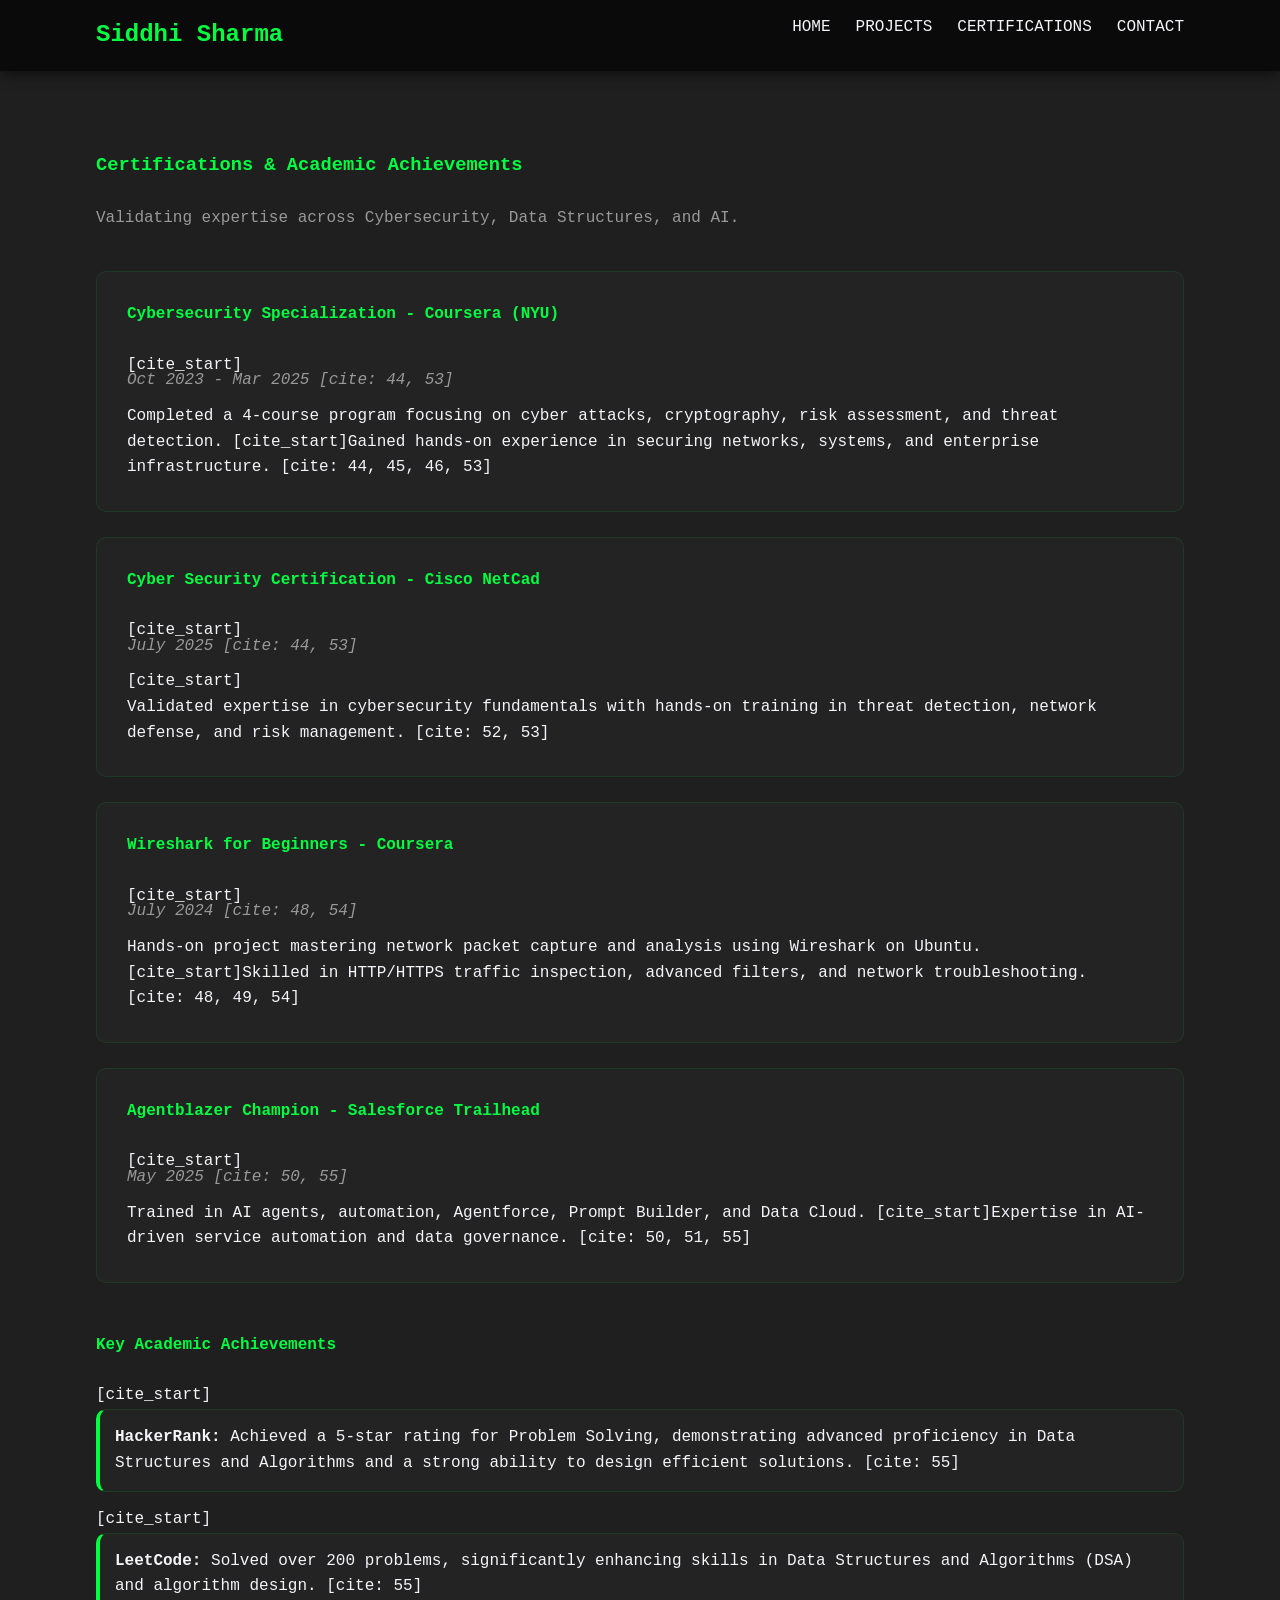
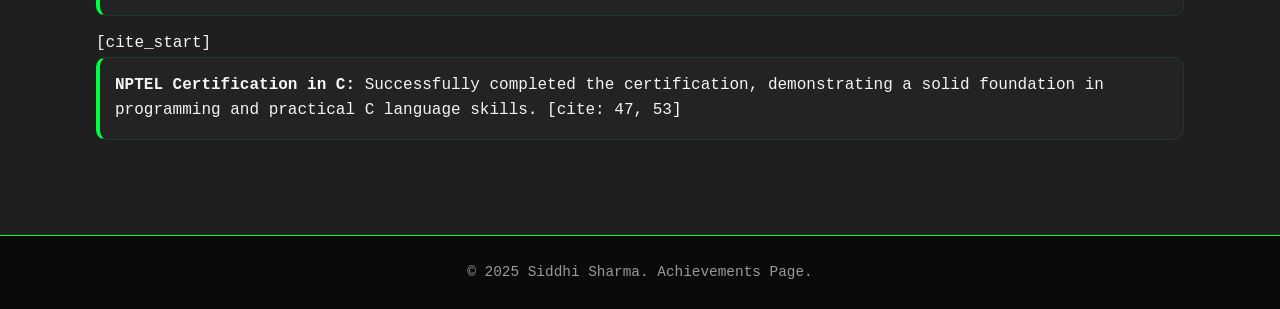
<file: achievements.html>
<!DOCTYPE html>
<html lang="en">
<head>
    <meta charset="UTF-8">
    <meta name="viewport" content="width=device-width, initial-scale=1.0">
    <title>Siddhi Sharma - Achievements & Certifications</title>
    <link rel="stylesheet" href="style.css">
    <style>
        .cert-card {
            display: flex;
            gap: 20px;
            padding: 30px;
            margin-bottom: 25px;
            align-items: center;
        }
        .cert-card img {
            width: 150px; /* Placeholder for actual certificate image */
            height: 100px;
            object-fit: contain;
            border: 2px solid #00FF41;
        }
        .cert-card-content h4 {
            margin-top: 0;
        }
        .cert-date {
            font-style: italic;
            color: #999;
            margin-top: -10px;
            margin-bottom: 10px;
            display: block;
        }
    </style>
</head>
<body>
    <nav>
        <div class="container">
            <div class="logo">Siddhi Sharma</div>
            <ul>
                <li><a href="index.html">Home</a></li>
                <li><a href="projects.html">Projects</a></li>
                <li><a href="achievements.html">Certifications</a></li>
                <li><a href="index.html#contact-form">Contact</a></li>
            </ul>
        </div>
    </nav>

    <section id="cert-list" class="section-padding light-bg">
        <div class="container">
            <h3>Certifications & Academic Achievements</h3>
            <p style="color:#999; margin-bottom: 40px;">Validating expertise across Cybersecurity, Data Structures, and AI.</p>
            
            <div class="cert-card glass-effect">
                <div class="cert-card-content">
                    <h4>Cybersecurity Specialization - Coursera (NYU)</h4>
                    [cite_start]<span class="cert-date">Oct 2023 - Mar 2025 [cite: 44, 53]</span>
                    <p>Completed a 4-course program focusing on cyber attacks, cryptography, risk assessment, and threat detection. [cite_start]Gained hands-on experience in securing networks, systems, and enterprise infrastructure. [cite: 44, 45, 46, 53]</p>
                </div>
                
            </div>

            <div class="cert-card glass-effect">
                <div class="cert-card-content">
                    <h4>Cyber Security Certification - Cisco NetCad</h4>
                    [cite_start]<span class="cert-date">July 2025 [cite: 44, 53]</span>
                    [cite_start]<p>Validated expertise in cybersecurity fundamentals with hands-on training in threat detection, network defense, and risk management. [cite: 52, 53]</p>
                </div>
                
            </div>

            <div class="cert-card glass-effect">
                <div class="cert-card-content">
                    <h4>Wireshark for Beginners - Coursera</h4>
                    [cite_start]<span class="cert-date">July 2024 [cite: 48, 54]</span>
                    <p>Hands-on project mastering network packet capture and analysis using Wireshark on Ubuntu. [cite_start]Skilled in HTTP/HTTPS traffic inspection, advanced filters, and network troubleshooting. [cite: 48, 49, 54]</p>
                </div>
                 
            </div>

            <div class="cert-card glass-effect">
                <div class="cert-card-content">
                    <h4>Agentblazer Champion - Salesforce Trailhead</h4>
                    [cite_start]<span class="cert-date">May 2025 [cite: 50, 55]</span>
                    <p>Trained in AI agents, automation, Agentforce, Prompt Builder, and Data Cloud. [cite_start]Expertise in AI-driven service automation and data governance. [cite: 50, 51, 55]</p>
                </div>
                 
            </div>
            
            <h4 style="margin-top: 50px;">Key Academic Achievements</h4>
            <ul>
                [cite_start]<li class="glass-effect" style="padding: 15px; border-left: 4px solid #00FF41;"><strong>HackerRank:</strong> Achieved a 5-star rating for Problem Solving, demonstrating advanced proficiency in Data Structures and Algorithms and a strong ability to design efficient solutions. [cite: 55]</li>
                [cite_start]<li class="glass-effect" style="padding: 15px; border-left: 4px solid #00FF41;"><strong>LeetCode:</strong> Solved over 200 problems, significantly enhancing skills in Data Structures and Algorithms (DSA) and algorithm design. [cite: 55]</li>
                [cite_start]<li class="glass-effect" style="padding: 15px; border-left: 4px solid #00FF41;"><strong>NPTEL Certification in C:</strong> Successfully completed the certification, demonstrating a solid foundation in programming and practical C language skills. [cite: 47, 53]</li>
            </ul>

        </div>
    </section>

    <footer>
        <div class="container">
            <p>&copy; 2025 Siddhi Sharma. Achievements Page.</p>
        </div>
    </footer>
</body>
</html>
</file>
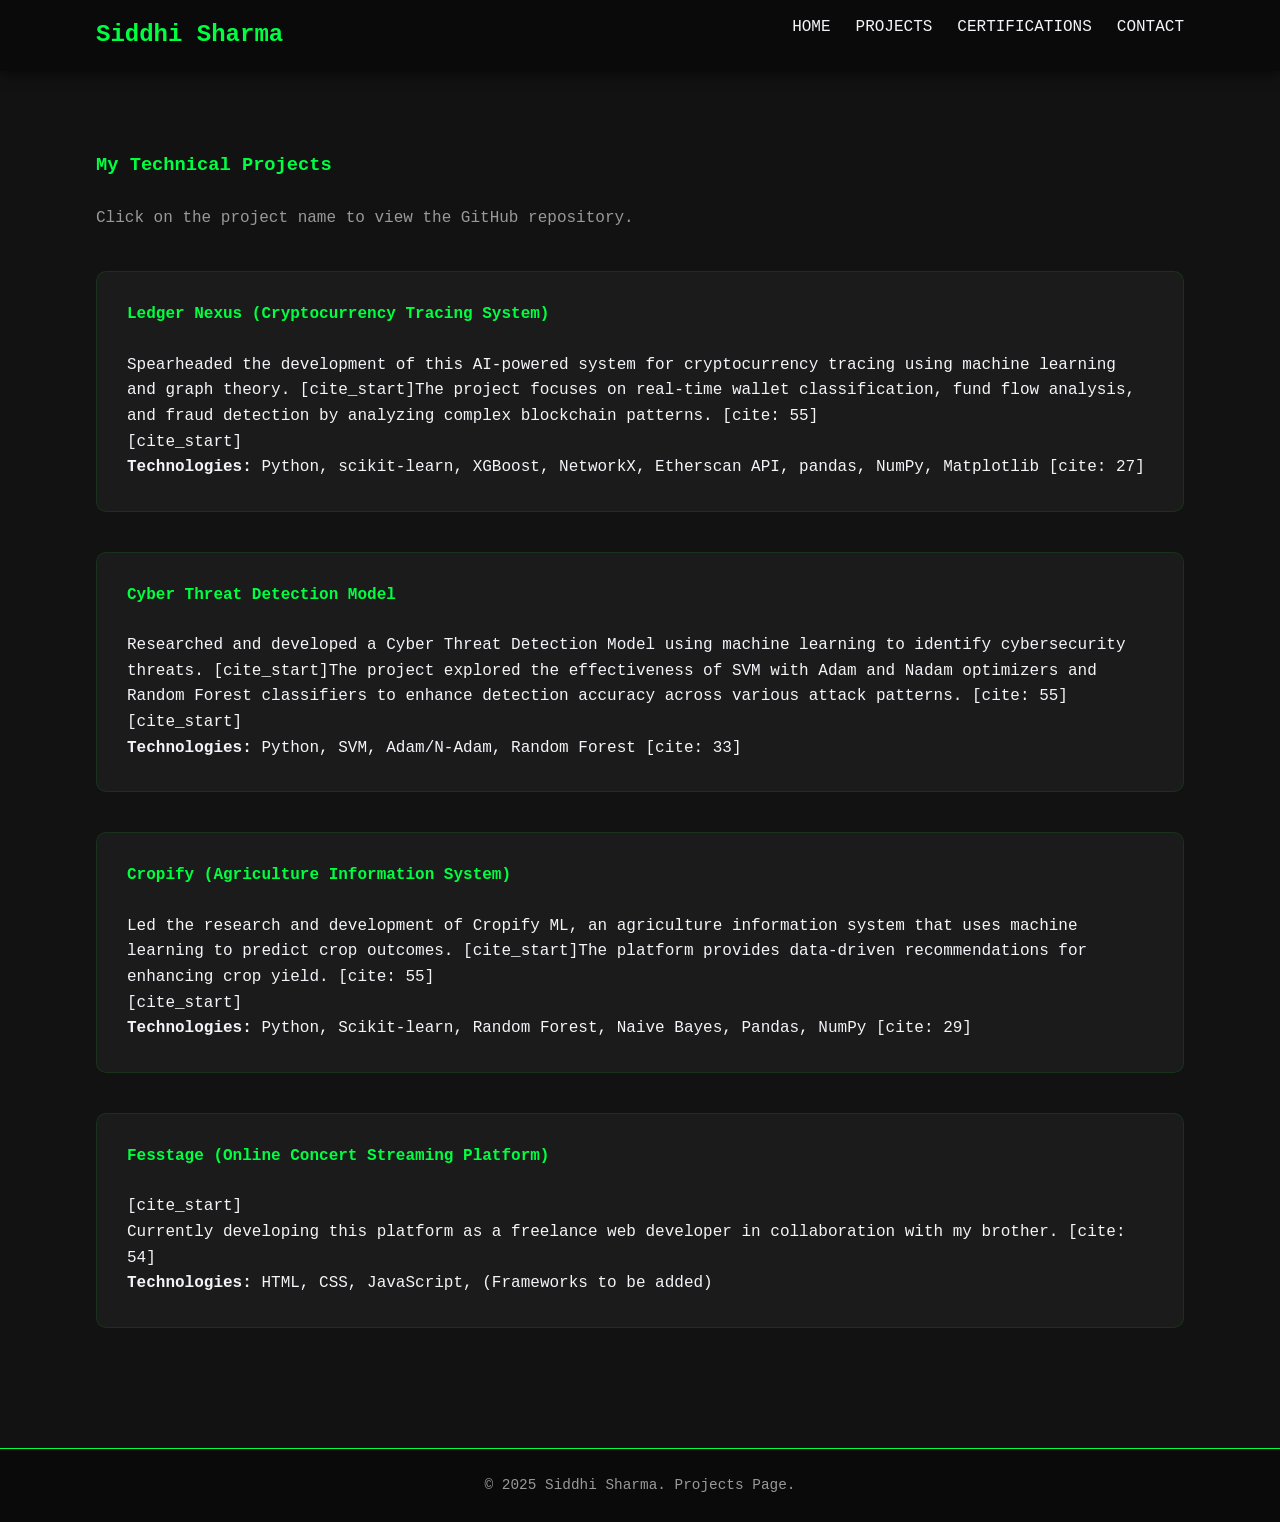
<file: projects.html>
<!DOCTYPE html>
<html lang="en">
<head>
    <meta charset="UTF-8">
    <meta name="viewport" content="width=device-width, initial-scale=1.0">
    <title>Siddhi Sharma - Projects</title>
    <link rel="stylesheet" href="style.css">
</head>
<body>
    <nav>
        <div class="container">
            <div class="logo">Siddhi Sharma</div>
            <ul>
                <li><a href="index.html">Home</a></li>
                <li><a href="projects.html">Projects</a></li>
                <li><a href="achievements.html">Certifications</a></li>
                <li><a href="index.html#contact-form">Contact</a></li>
            </ul>
        </div>
    </nav>

    <section id="project-list" class="section-padding">
        <div class="container">
            <h3>My Technical Projects</h3>
            <p style="color:#999; margin-bottom: 40px;">Click on the project name to view the GitHub repository.</p>

            <div class="project-item glass-effect" style="margin-bottom: 40px; padding: 30px;">
                <h4><a href="https://github.com/Siddhi17Sharma/LedgerNexus-Crypto-Tracing" target="_blank">Ledger Nexus (Cryptocurrency Tracing System)</a></h4>
                <p>Spearheaded the development of this AI-powered system for cryptocurrency tracing using machine learning and graph theory. [cite_start]The project focuses on real-time wallet classification, fund flow analysis, and fraud detection by analyzing complex blockchain patterns. [cite: 55]</p>
                [cite_start]<p class="tech-stack"><strong>Technologies:</strong> Python, scikit-learn, XGBoost, NetworkX, Etherscan API, pandas, NumPy, Matplotlib [cite: 27]</p>
            </div>

            <div class="project-item glass-effect" style="margin-bottom: 40px; padding: 30px;">
                <h4><a href="https://github.com/Siddhi17Sharma/Cyber-Threat-Detection-Model" target="_blank">Cyber Threat Detection Model</a></h4>
                <p>Researched and developed a Cyber Threat Detection Model using machine learning to identify cybersecurity threats. [cite_start]The project explored the effectiveness of SVM with Adam and Nadam optimizers and Random Forest classifiers to enhance detection accuracy across various attack patterns. [cite: 55]</p>
                [cite_start]<p class="tech-stack"><strong>Technologies:</strong> Python, SVM, Adam/N-Adam, Random Forest [cite: 33]</p>
            </div>
            
             <div class="project-item glass-effect" style="margin-bottom: 40px; padding: 30px;">
                <h4><a href="https://github.com/Siddhi17Sharma/Cropify-Agriculture-System" target="_blank">Cropify (Agriculture Information System)</a></h4>
                <p>Led the research and development of Cropify ML, an agriculture information system that uses machine learning to predict crop outcomes. [cite_start]The platform provides data-driven recommendations for enhancing crop yield. [cite: 55]</p>
                [cite_start]<p class="tech-stack"><strong>Technologies:</strong> Python, Scikit-learn, Random Forest, Naive Bayes, Pandas, NumPy [cite: 29]</p>
            </div>
            
            <div class="project-item glass-effect" style="margin-bottom: 40px; padding: 30px;">
                <h4><a href="https://github.com/Siddhi17Sharma/Fesstage-Concert-Platform" target="_blank">Fesstage (Online Concert Streaming Platform)</a></h4>
                [cite_start]<p>Currently developing this platform as a freelance web developer in collaboration with my brother. [cite: 54]</p>
                <p class="tech-stack"><strong>Technologies:</strong> HTML, CSS, JavaScript, (Frameworks to be added)</p>
            </div>
            

        </div>
    </section>

    <footer>
        <div class="container">
            <p>&copy; 2025 Siddhi Sharma. Projects Page.</p>
        </div>
    </footer>
</body>
</html>
</file>
<file: style.css>
/* Color Palette: 
   Primary Background: #121212 (Dark Grey/Black)
   Accent: #00FF41 (Neon Green)
   Text: #F4F4F9 (Off-White)
*/

/* Basic Reset */
* {
    margin: 0;
    padding: 0;
    box-sizing: border-box;
}

body {
    font-family: 'Consolas', monospace; /* Professional, code-friendly font */
    line-height: 1.6;
    color: #F4F4F9; /* Off-White Text */
    background-color: #121212; /* Dark Background */
}

/* Utilities */
.container {
    width: 85%;
    max-width: 1200px;
    margin: auto;
    overflow: hidden;
}

.section-padding {
    padding: 80px 0;
}

.light-bg {
    background-color: #1f1f1f; /* Slightly lighter dark background for contrast */
}

h1, h2, h3, h4 {
    margin-bottom: 25px;
    color: #00FF41; /* Neon Green Headings */
}

a {
    color: #00FF41;
    text-decoration: none;
    transition: color 0.3s;
}

a:hover {
    color: #00b033; /* Darker green on hover */
}

ul {
    list-style: none;
    padding-left: 0;
}

ul li {
    margin-bottom: 15px;
}

/* --- GLASS EFFECT MIXIN --- */
.glass-effect {
    background: rgba(43, 43, 43, 0.4); /* Transparent dark background */
    backdrop-filter: blur(8px);
    -webkit-backdrop-filter: blur(8px);
    border: 1px solid rgba(0, 255, 65, 0.1); /* Subtle neon border */
    border-radius: 10px;
}
/* --- NAVIGATION BAR --- */
nav {
    background: #0a0a0a;
    padding: 15px 0;
    box-shadow: 0 4px 12px rgba(0, 0, 0, 0.5);
    position: sticky;
    top: 0;
    z-index: 1000;
}
nav .container {
    display: flex;
    justify-content: space-between;
    align-items: center;
}
nav .logo {
    font-size: 1.5em;
    font-weight: bold;
    color: #00FF41;
}
nav ul {
    display: flex;
}
nav ul li {
    margin-left: 25px;
}
nav ul li a {
    color: #F4F4F9;
    font-weight: 500;
    text-transform: uppercase;
}
nav ul li a:hover {
    color: #00FF41;
}


/* Header/Hero Section */
#hero {
    background: linear-gradient(rgba(0, 0, 0, 0.7), rgba(0, 0, 0, 0.7)), url('placeholder-bg.jpg') no-repeat center center/cover;
    padding: 120px 0;
    text-align: center;
}

#hero h1 {
    font-size: 3.5em;
    margin-bottom: 5px;
    color: #F4F4F9;
    letter-spacing: 2px;
}

#hero h2 {
    font-size: 1.3em;
    font-weight: 300;
    margin-bottom: 40px;
    color: #00FF41;
}

.contact-links a {
    @extend .glass-effect; /* Apply glass effect */
    display: inline-block;
    color: #F4F4F9;
    text-decoration: none;
    margin: 0 15px;
    padding: 12px 25px;
    border-radius: 50px;
    font-weight: bold;
    transition: background 0.3s, color 0.3s;
}

.contact-links a:hover {
    background: #00FF41;
    color: #121212;
}

/* Skills Section */
#skills .skills-group {
    padding: 20px;
    margin-bottom: 20px;
    border-bottom: 1px dashed #333;
}

/* Projects Section (Home Page Snippet) */
#projects .project-card {
    padding: 30px;
    box-shadow: 0 8px 32px 0 rgba(0, 0, 0, 0.3);
    @extend .glass-effect; /* Apply glass effect */
}

.project-card h4 a {
    color: #00FF41;
    font-size: 1.4em;
    text-decoration: underline;
    text-decoration-color: transparent;
    transition: text-decoration-color 0.3s;
}
.project-card h4 a:hover {
    text-decoration-color: #00FF41;
}

/* Experience Section */
.experience-item {
    padding: 25px;
    margin-bottom: 25px;
    border-left: 5px solid #00FF41;
    @extend .glass-effect; /* Apply glass effect */
}

.experience-item .duration {
    font-style: italic;
    color: #999;
    margin-bottom: 10px;
    display: block;
}

/* --- CONTACT FORM SECTION --- */
#contact-form form {
    max-width: 600px;
    margin: 0 auto;
    padding: 30px;
    @extend .glass-effect; /* Apply glass effect */
}

#contact-form label {
    display: block;
    margin-bottom: 8px;
    font-weight: bold;
    color: #F4F4F9;
}

#contact-form input[type="text"],
#contact-form input[type="email"],
#contact-form textarea {
    width: 100%;
    padding: 12px;
    margin-bottom: 20px;
    border: 1px solid #00FF41;
    background-color: rgba(0, 0, 0, 0.5);
    color: #F4F4F9;
    border-radius: 5px;
    outline: none;
}

#contact-form button {
    background: #00FF41;
    color: #121212;
    border: none;
    padding: 12px 30px;
    cursor: pointer;
    font-size: 1.1em;
    font-weight: bold;
    border-radius: 5px;
    transition: background 0.3s;
}

#contact-form button:hover {
    background: #00b033;
}

/* Footer */
footer {
    background: #0a0a0a;
    text-align: center;
    padding: 25px 0;
    font-size: 0.9em;
    color: #999;
    border-top: 1px solid #00FF41;
}

/* Responsive adjustments */
@media (max-width: 768px) {
    #hero h1 { font-size: 2.5em; }
    nav ul { display: none; } /* Hide complex navigation on mobile */
    nav .logo { margin: 0 auto; }
}
</file>
